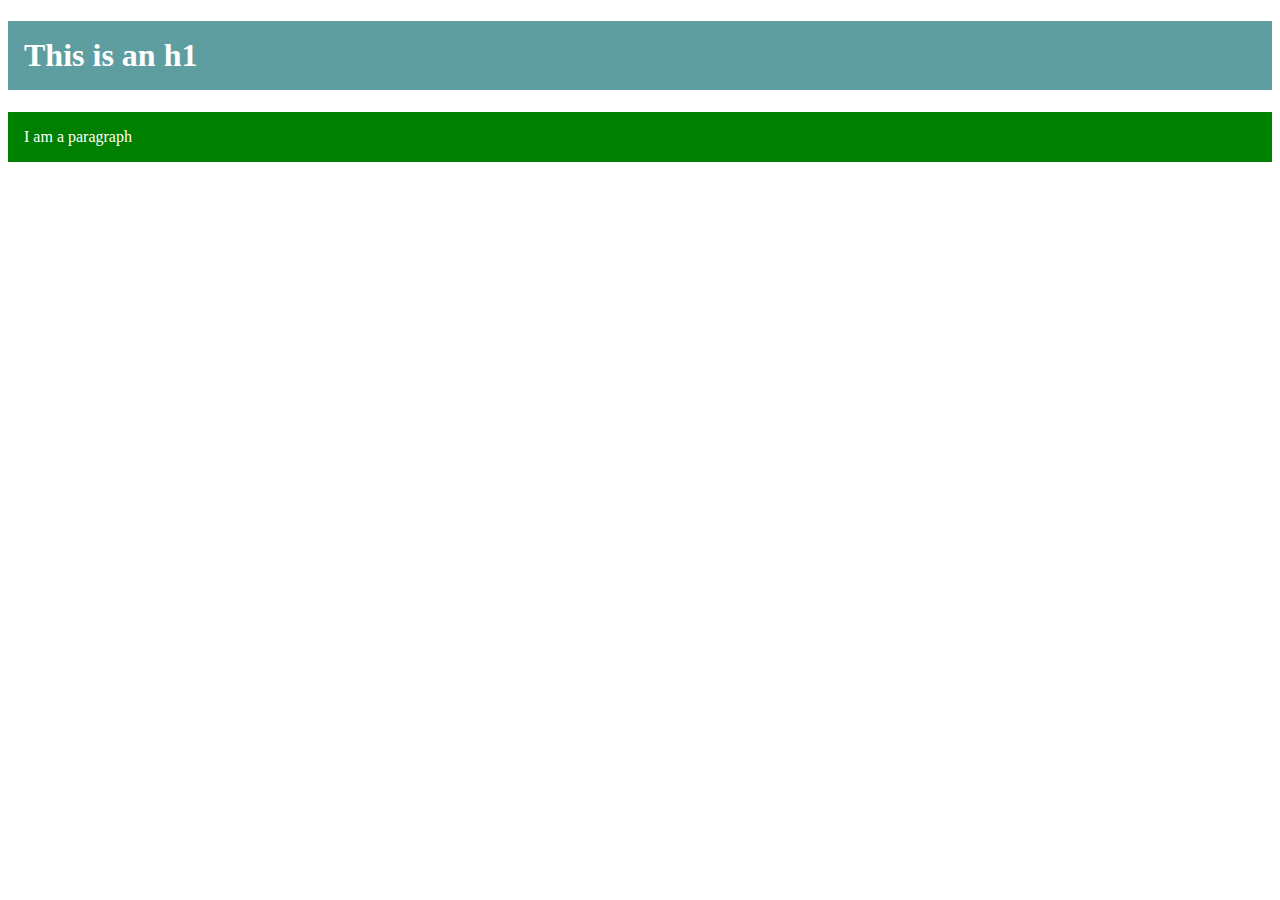
<file: em-vs-rem/index.html>
<!DOCTYPE html>
<html lang="en">
  <head>
    <meta charset="UTF-8" />
    <meta name="viewport" content="width=device-width, initial-scale=1.0" />
    <meta http-equiv="X-UA-Compatible" content="ie=edge" />
    <link rel="stylesheet" href="./style.css" />
    <title>EM vs REM</title>
  </head>
  <body>
    <h1>This is an h1</h1>
    <p>I am a paragraph</p>
  </body>
</html>
</file>
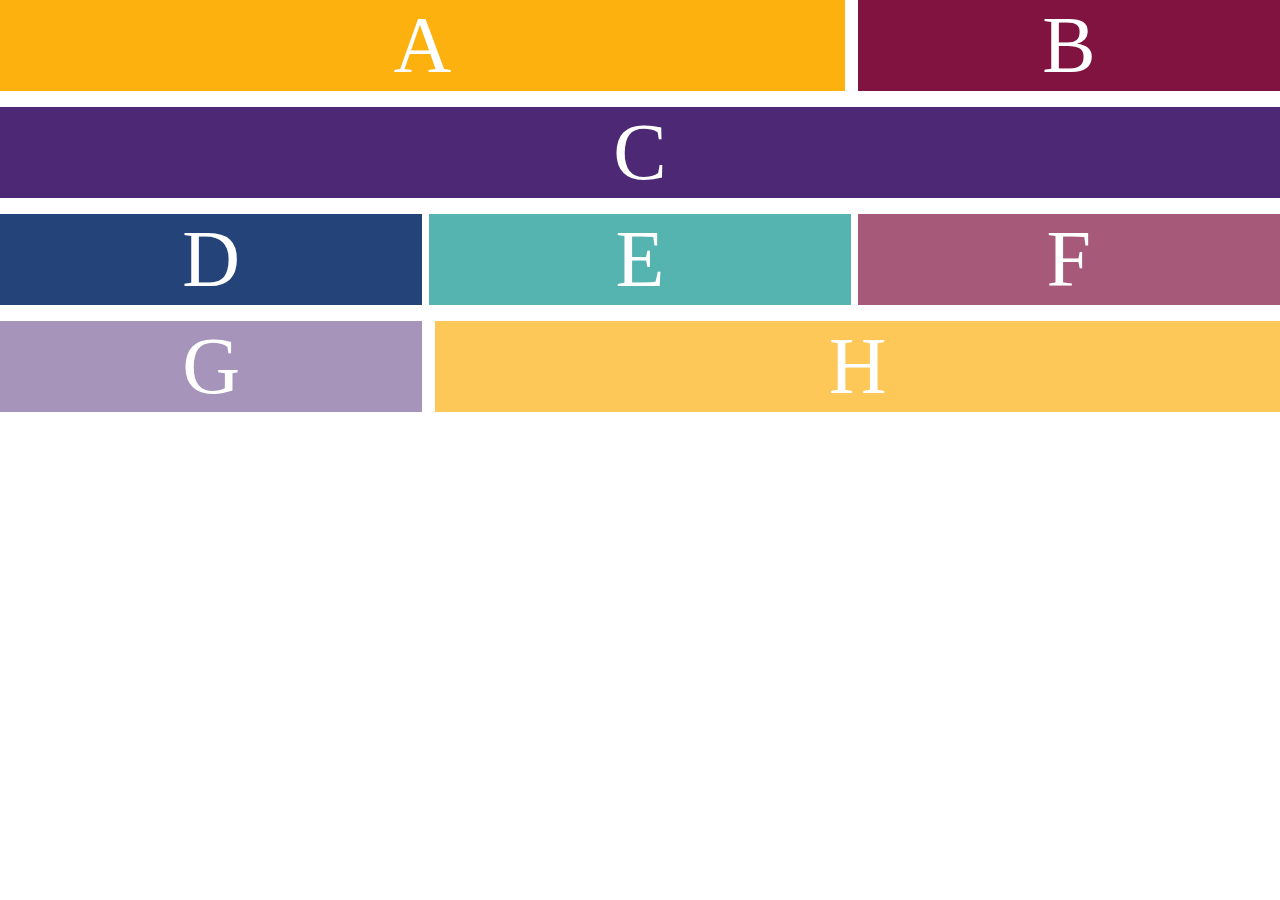
<file: flexbox/flexbox.html>
<!DOCTYPE html>
<html lang="en">
  <head>
    <meta charset="UTF-8" />
    <meta name="viewport" content="width=device-width, initial-scale=1.0" />
    <meta http-equiv="X-UA-Compatible" content="ie=edge" />
    <link rel="stylesheet" href="./flexbox.css" />
    <title>Document</title>
  </head>
  <body>
    <div class="wrapper">
      <div class="a">A</div>
      <div class="b">B</div>
      <div class="c">C</div>
      <div class="d">D</div>
      <div class="e">E</div>
      <div class="f">F</div>
      <div class="g">G</div>
      <div class="h">H</div>
    </div>
  </body>
</html>
</file>
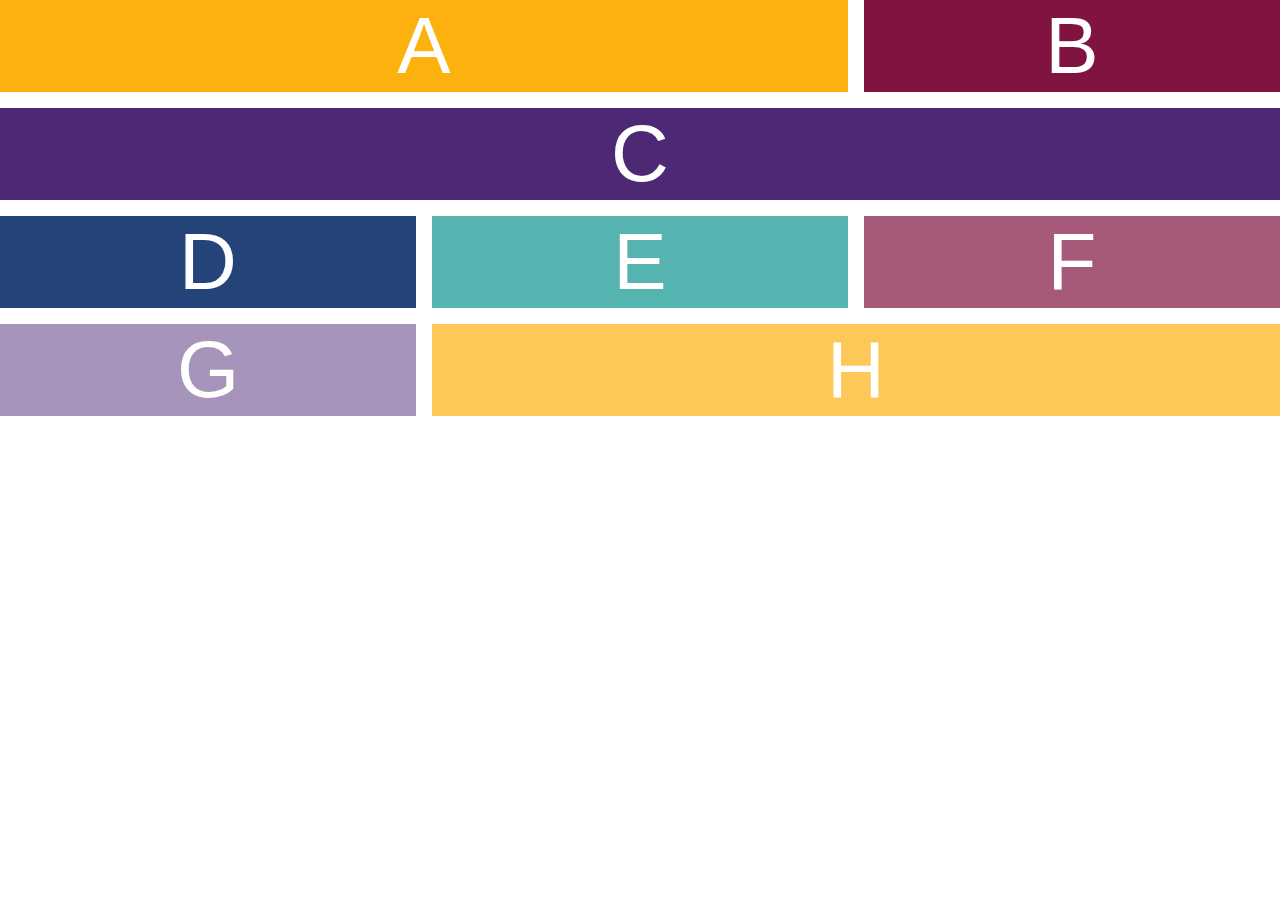
<file: flexbox/grid.html>
<!DOCTYPE html>
<html lang="en">
  <head>
    <meta charset="UTF-8" />
    <meta name="viewport" content="width=device-width, initial-scale=1.0" />
    <meta http-equiv="X-UA-Compatible" content="ie=edge" />
    <link rel="stylesheet" href="./grid.css" />
    <title>Document</title>
  </head>
  <body>
    <div class="wrapper">
      <div class="a">A</div>
      <div class="b">B</div>
      <div class="c">C</div>
      <div class="d">D</div>
      <div class="e">E</div>
      <div class="f">F</div>
      <div class="g">G</div>
      <div class="h">H</div>
    </div>
  </body>
</html>
</file>
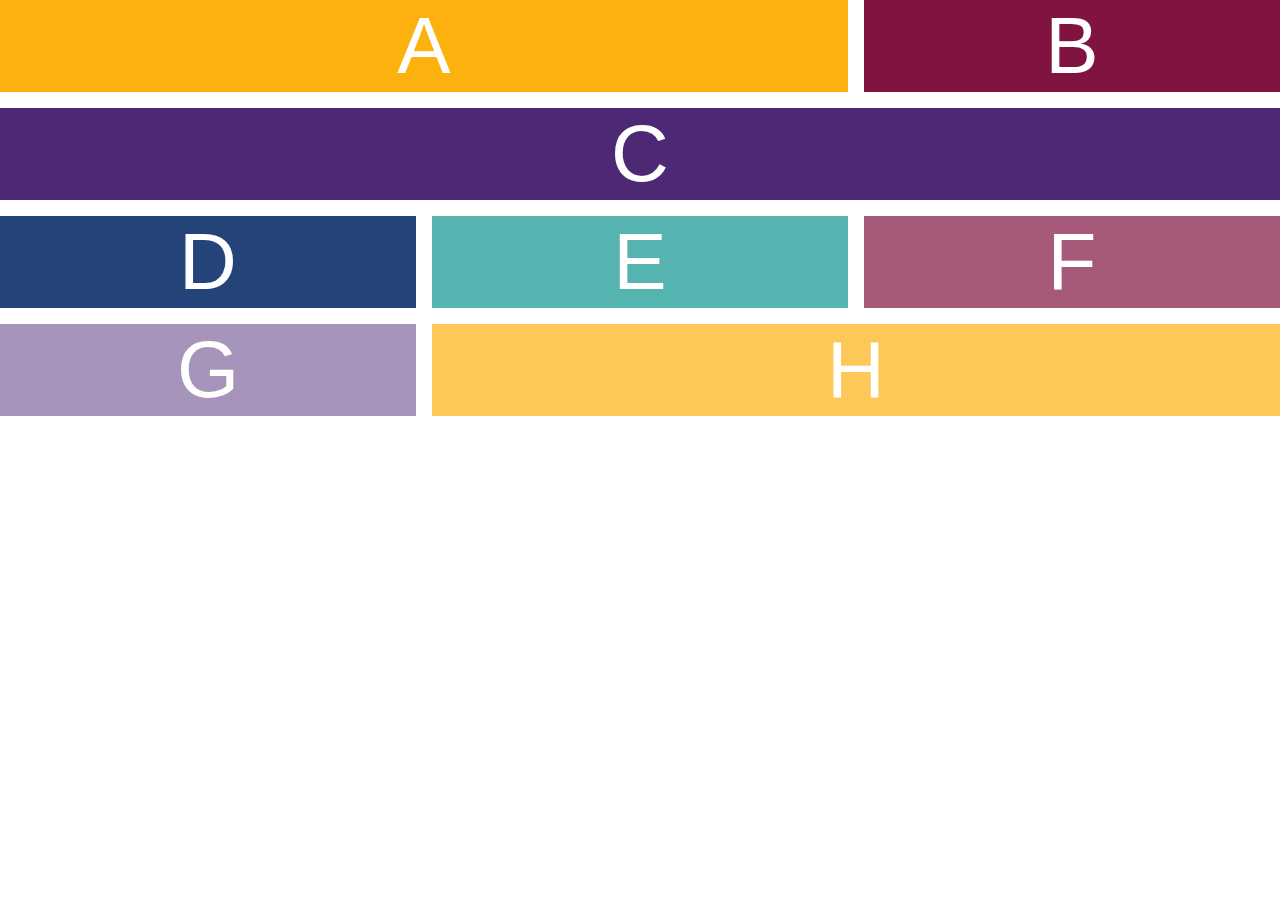
<file: Layouts/grid-area.html>
<!DOCTYPE html>
<html lang="en">
  <head>
    <meta charset="UTF-8" />
    <meta name="viewport" content="width=device-width, initial-scale=1.0" />
    <meta http-equiv="X-UA-Compatible" content="ie=edge" />
    <link rel="stylesheet" href="./grid-area.css" />
    <title>Document</title>
  </head>
  <body>
    <div class="wrapper">
      <div class="a">A</div>
      <div class="b">B</div>
      <div class="c">C</div>
      <div class="d">D</div>
      <div class="e">E</div>
      <div class="f">F</div>
      <div class="g">G</div>
      <div class="h">H</div>
    </div>
  </body>
</html>
</file>
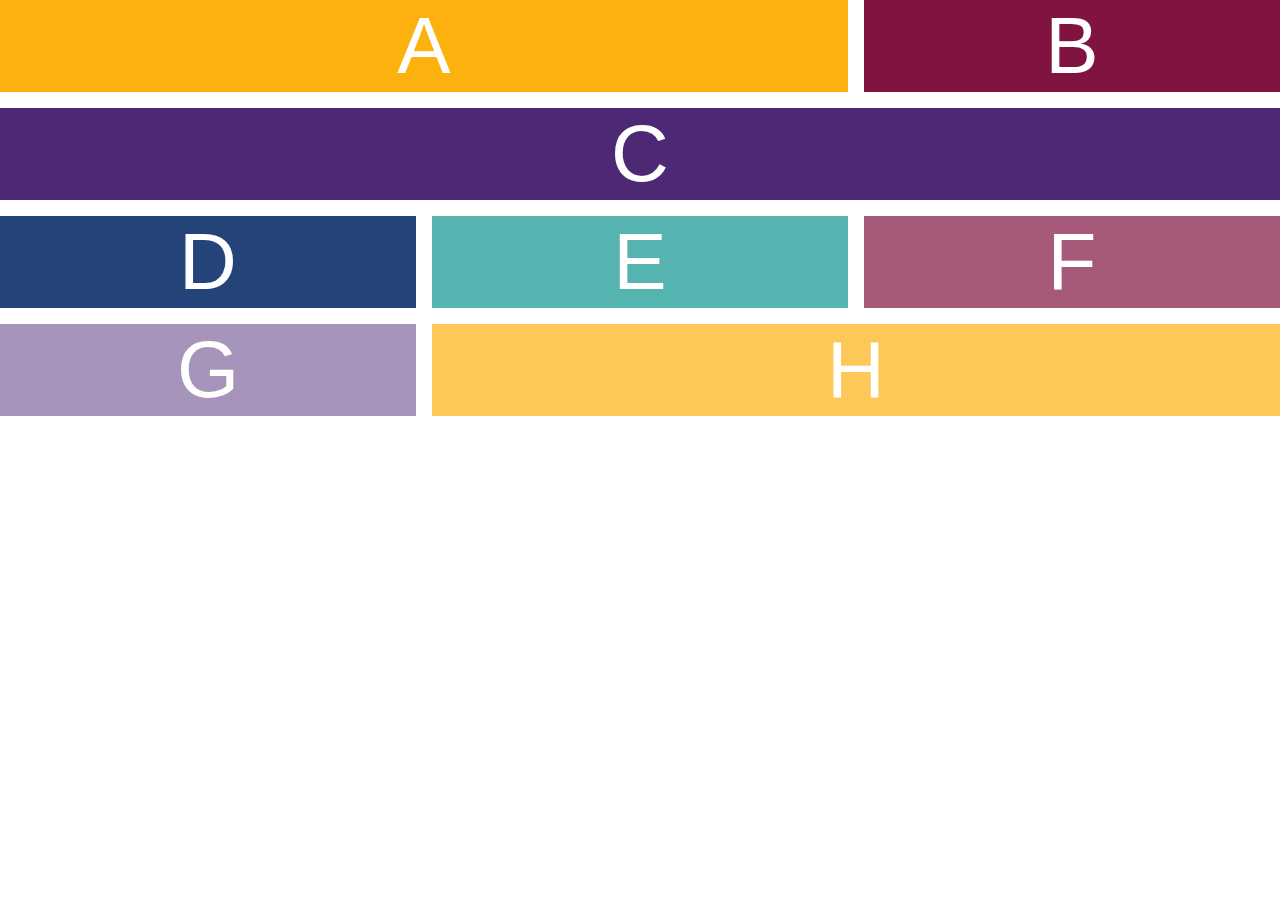
<file: Layouts/grid-number.html>
<!DOCTYPE html>
<html lang="en">
  <head>
    <meta charset="UTF-8" />
    <meta name="viewport" content="width=device-width, initial-scale=1.0" />
    <meta http-equiv="X-UA-Compatible" content="ie=edge" />
    <link rel="stylesheet" href="./grid-number.css" />
    <title>Document</title>
  </head>
  <body>
    <div class="wrapper">
      <div class="a">A</div>
      <div class="b">B</div>
      <div class="c">C</div>
      <div class="d">D</div>
      <div class="e">E</div>
      <div class="f">F</div>
      <div class="g">G</div>
      <div class="h">H</div>
    </div>
  </body>
</html>
</file>
<file: em-vs-rem/style.css>
h1 {
  background-color: cadetblue;
  color: white;
  padding: 1rem;
}
p {
  background-color: green;
  color: white;
  padding: 1rem;
}
</file>
<file: flexbox/flexbox.css>
html,
body {
  margin: 0;
  padding: 0;
}

.wrapper {
  display: flex;
  flex-flow: row wrap;
  justify-content: space-between;
  align-content: stretch;
}

.wrapper > * {
  margin-bottom: 1rem;
}

.a,
.h {
  flex-basis: 66%;
}

.c {
  flex-basis: 100%;
}

.b,
.d,
.e,
.f,
.g {
  flex-basis: 33%;
}

div > div {
  font-size: 5rem;
  text-align: center;
  color: white;
}

.a {
  background-color: #fcb10f;
}
.b {
  background-color: #801340;
}
.c {
  background-color: #4d2975;
}
.d {
  background-color: #244479;
}
.e {
  background-color: #55b4af;
}
.f {
  background-color: rgba(128, 19, 64, 0.7);
}
.g {
  background-color: rgba(77, 41, 117, 0.5);
}
.h {
  background-color: rgba(252, 177, 15, 0.7);
}
</file>
<file: flexbox/grid.css>
html,
body {
  margin: 0;
  padding: 0;
}

@import url("https://fonts.googleapis.com/css?family=Muli:300,400,600&display=swap");

body {
  font-family: "Muli", sans-serif;
}

.wrapper {
  display: grid;
  grid-template-columns: repeat(3, 1fr);
  grid-gap: 1em;
}

.a,
.h {
  grid-column: span 2;
}

.c {
  grid-column: span 3;
}

.b,
.d,
.e,
.f,
.g {
  grid-column: span 1;
}

div > div {
  font-size: 5rem;
  text-align: center;
  color: white;
}

.a {
  background-color: #fcb10f;
}
.b {
  background-color: #801340;
}
.c {
  background-color: #4d2975;
}
.d {
  background-color: #244479;
}
.e {
  background-color: #55b4af;
}
.f {
  background-color: rgba(128, 19, 64, 0.7);
}
.g {
  background-color: rgba(77, 41, 117, 0.5);
}
.h {
  background-color: rgba(252, 177, 15, 0.7);
}
</file>
<file: Layouts/grid-area.css>
html,
body {
  margin: 0;
  padding: 0;
}

@import url("https://fonts.googleapis.com/css?family=Muli:300,400,600&display=swap");

body {
  font-family: "Muli", sans-serif;
}

.wrapper {
  display: grid;
  grid-template-columns: repeat(3, 1fr);
  grid-template-areas:
    "a a b"
    "c c c"
    "d e f"
    "g h h";
  grid-gap: 1em;
}

.a {
  grid-area: a;
}

.c {
  grid-area: c;
}

.h {
  grid-area: h;
}

div > div {
  font-size: 5rem;
  text-align: center;
  color: white;
}

.a {
  background-color: #fcb10f;
}
.b {
  background-color: #801340;
}
.c {
  background-color: #4d2975;
}
.d {
  background-color: #244479;
}
.e {
  background-color: #55b4af;
}
.f {
  background-color: rgba(128, 19, 64, 0.7);
}
.g {
  background-color: rgba(77, 41, 117, 0.5);
}
.h {
  background-color: rgba(252, 177, 15, 0.7);
}
</file>
<file: Layouts/grid-number.css>
html,
body {
  margin: 0;
  padding: 0;
}

@import url("https://fonts.googleapis.com/css?family=Muli:300,400,600&display=swap");

body {
  font-family: "Muli", sans-serif;
}

.wrapper {
  display: grid;
  grid-template-columns: repeat(3, 1fr);
  grid-gap: 1em;
}

.a {
  grid-column: 1/3;
}

.h {
  grid-column: 2/4;
}

.c {
  grid-column: 1/4;
}

.b {
  grid-column: 3/4;
}

div > div {
  font-size: 5rem;
  text-align: center;
  color: white;
}

.a {
  background-color: #fcb10f;
}
.b {
  background-color: #801340;
}
.c {
  background-color: #4d2975;
}
.d {
  background-color: #244479;
}
.e {
  background-color: #55b4af;
}
.f {
  background-color: rgba(128, 19, 64, 0.7);
}
.g {
  background-color: rgba(77, 41, 117, 0.5);
}
.h {
  background-color: rgba(252, 177, 15, 0.7);
}
</file>
